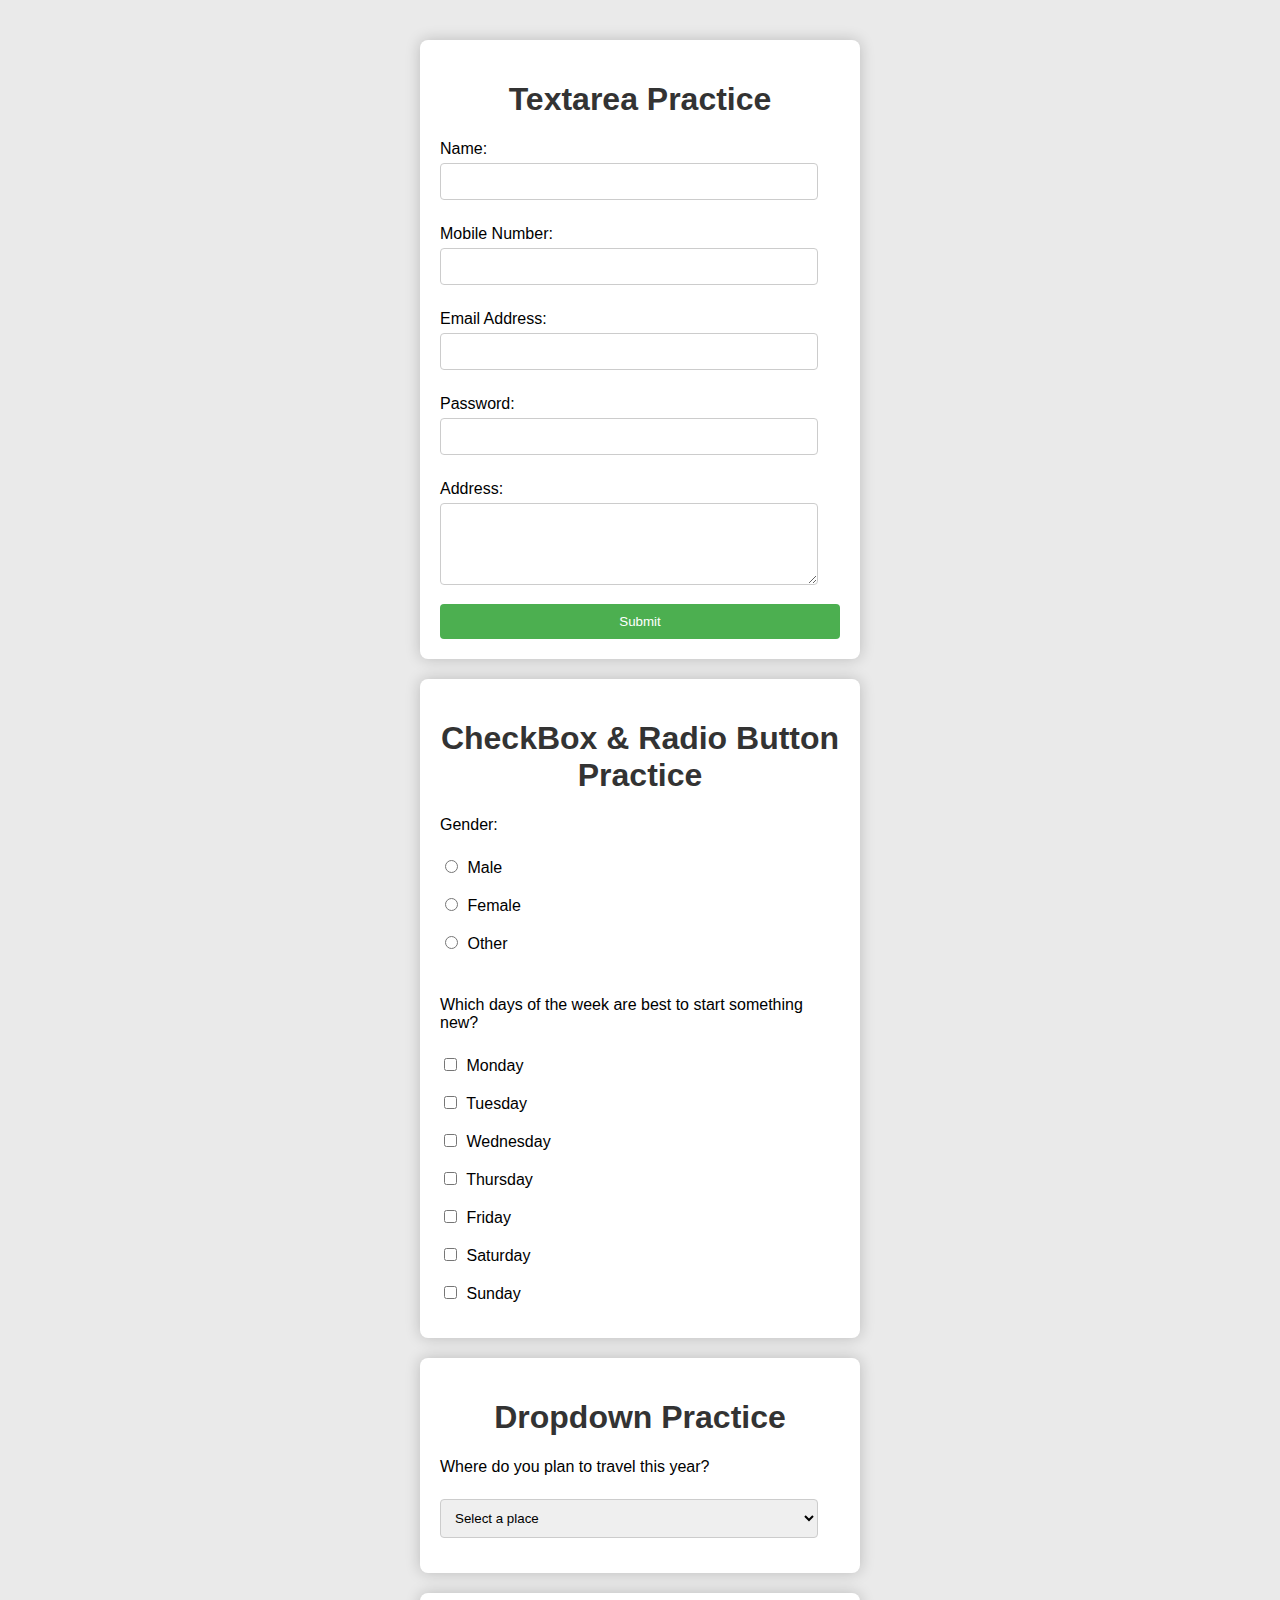
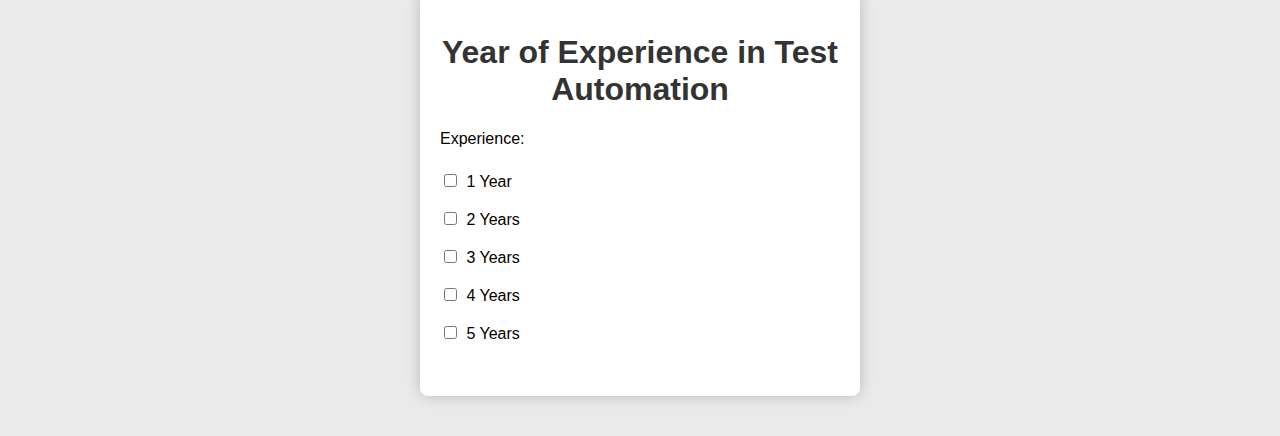
<file: index.html>
<!DOCTYPE html>
<html lang="en">
<head>
    <meta charset="UTF-8">
    <meta name="viewport" content="width=device-width, initial-scale=1.0">
    <title>Form Practice</title>
    <link rel="stylesheet" href="styles.css">
</head>
<body>

    <div class="form-container">
        <h1>Textarea Practice</h1>
        <form onsubmit="return handleSubmit(event)">
            <label for="name">Name:</label>
            <input type="text" id="name" name="name" required>

            <label for="mobile">Mobile Number:</label>
            <input type="tel" id="mobile" name="mobile" pattern="[0-9]{10}" required>

            <label for="email">Email Address:</label>
            <input type="email" id="email" name="email" required>

            <label for="password">Password:</label>
            <input type="password" id="password" name="password" required>

            <label for="address">Address:</label>
            <textarea id="address" name="address" rows="4" required></textarea>

            <button type="submit">Submit</button>
        </form>
    </div>

    <div class="form-container">
        <h1>CheckBox & Radio Button Practice</h1>
        <label>Gender:</label><br>
        <div class="radio-group">
            <input type="radio" id="male" name="gender" value="male">
            <label for="male">Male</label><br><br>

            <input type="radio" id="female" name="gender" value="female">
            <label for="female">Female</label><br><br>

            <input type="radio" id="other" name="gender" value="other">
            <label for="other">Other</label>
        </div>
        <br>
        <label>Which days of the week are best to start something new?</label><br>
        <div class="checkbox-group">
            <input class = "form-check-input" type="checkbox" id="monday" name="days" value="Monday">
            <label for="monday">Monday</label><br><br>

            <input class = "form-check-input" type="checkbox" id="tuesday" name="days" value="Tuesday">
            <label for="tuesday">Tuesday</label><br><br>

            <input class = "form-check-input" type="checkbox" id="wednesday" name="days" value="Wednesday">
            <label for="wednesday">Wednesday</label><br><br>

            <input class = "form-check-input" type="checkbox" id="thursday" name="days" value="Thursday">
            <label for="thursday">Thursday</label><br><br>

            <input class = "form-check-input" type="checkbox" id="friday" name="days" value="Friday">
            <label for="friday">Friday</label><br><br>

            <input class = "form-check-input" type="checkbox" id="saturday" name="days" value="Saturday">
            <label for="saturday">Saturday</label><br><br>

            <input class = "form-check-input" type="checkbox" id="sunday" name="days" value="Sunday">
            <label for="sunday">Sunday</label>
        </div>
    </div>

    <div class="form-container">
        <h1>Dropdown Practice</h1>
        <label for="travel">Where do you plan to travel this year?</label><br>
        <select id="travel" name="travel" required>
            <option value="">Select a place</option>
            <option value="Goa">Goa</option>
            <option value="Kerala">Kerala</option>
            <option value="Rajasthan">Rajasthan</option>
            <option value="Maharashtra">Maharashtra</option>
            <option value="Uttarakhand">Uttarakhand</option>
        </select>
    </div>

    <div class="form-container">
        <h1>Year of Experience in Test Automation</h1>
        <label>Experience:</label><br>
        <div class="checkbox-group">
            <input type="checkbox" id="year1" name="experience" value="1 year">
            <label for="year1">1 Year</label><br><br>

            <input type="checkbox" id="year2" name="experience" value="2 years">
            <label for="year2">2 Years</label><br><br>

            <input type="checkbox" id="year3" name="experience" value="3 years">
            <label for="year3">3 Years</label><br><br>

            <input type="checkbox" id="year4" name="experience" value="4 years">
            <label for="year4">4 Years</label><br><br>

            <input type="checkbox" id="year5" name="experience" value="5 years">
            <label for="year5">5 Years</label><br><br>
        </div>
    </div>
    <script src="script.js"></script>
</body>
</html>
</file>
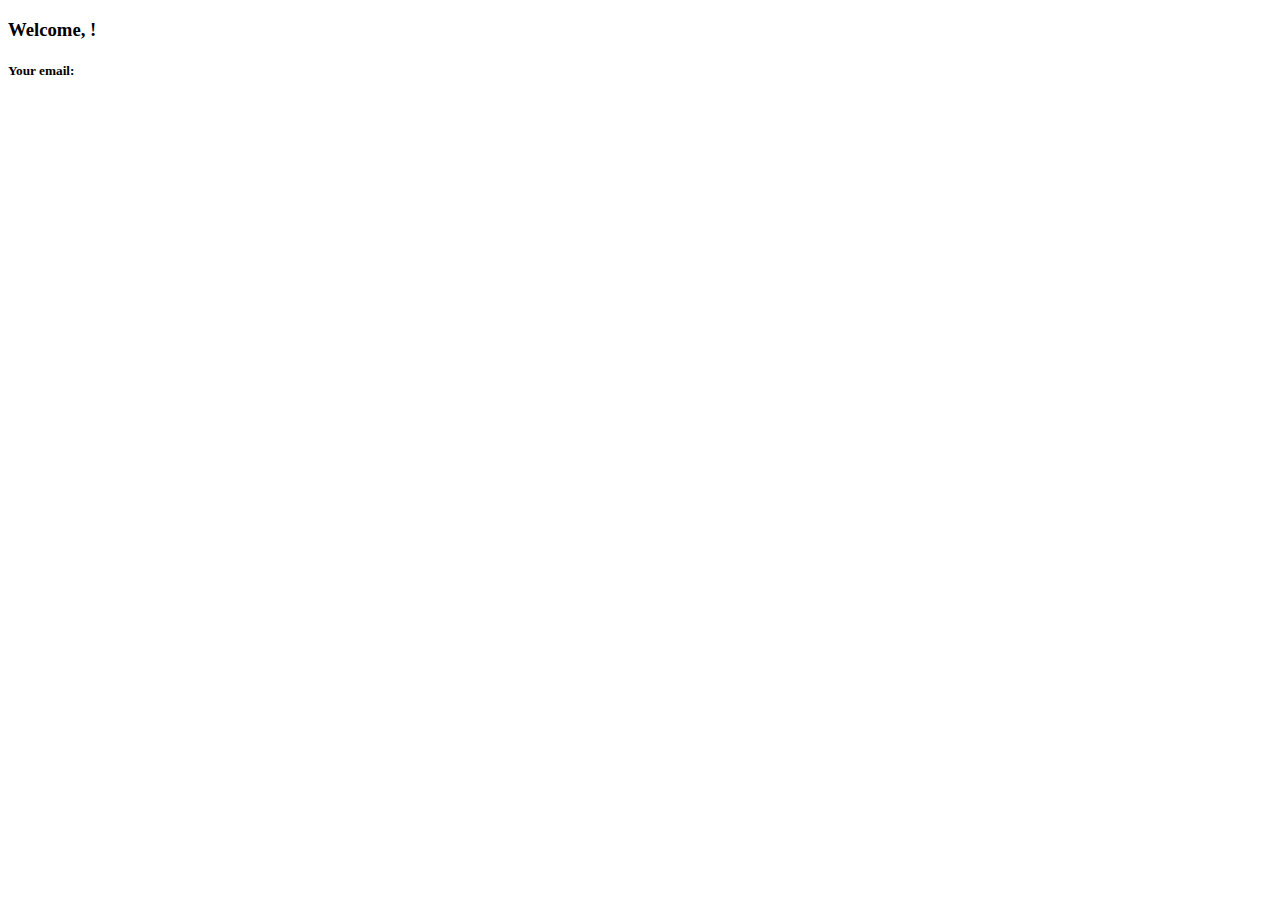
<file: welcome.html>
<!DOCTYPE html>
<html lang="en">
<head>
    <meta charset="UTF-8">
    <meta name="viewport" content="width=device-width, initial-scale=1.0">
    <title>Welcome Page</title>
</head>
<body>
    <h3>Welcome, <span id="displayName"></span>!</h3>
    <h5>Your email: <span id="displayEmail"></span></h5>
    <script src="welcome.js"></script>
</body>
</html>
</file>
<file: styles.css>
body {
    font-family: Arial, sans-serif;
    margin: 0;
    padding: 20px;
    background-color: #eaeaea;
}

.form-container {
    width: 400px;
    margin: 20px auto;
    padding: 20px;
    background: white;
    border-radius: 8px;
    box-shadow: 0 0 15px rgba(0, 0, 0, 0.2);
}

h1 {
    text-align: center;
    color: #333;
}

label {
    display: block;
    margin: 10px 0 5px;
}

input[type="text"],
input[type="tel"],
input[type="email"],
input[type="password"],
textarea,
select {
    width: calc(100% - 22px);
    padding: 10px;
    margin-bottom: 15px;
    border: 1px solid #ccc;
    border-radius: 4px;
    box-sizing: border-box;
}

textarea {
    resize: vertical;
}

button {
    background-color: #4CAF50;
    color: white;
    padding: 10px 15px;
    border: none;
    border-radius: 4px;
    cursor: pointer;
    width: 100%;
}

button:hover {
    background-color: #45a049;
}

.checkbox-group,
.radio-group {
    margin-bottom: 15px;
}

.checkbox-group label,
.radio-group label {
    display: inline;
    margin-right: 10px;
}

.checkbox-group input,
.radio-group input {
    margin-right: 5px;
}
.radio-group label,
.checkbox-group label {
    font-weight: normal;
}
</file>
